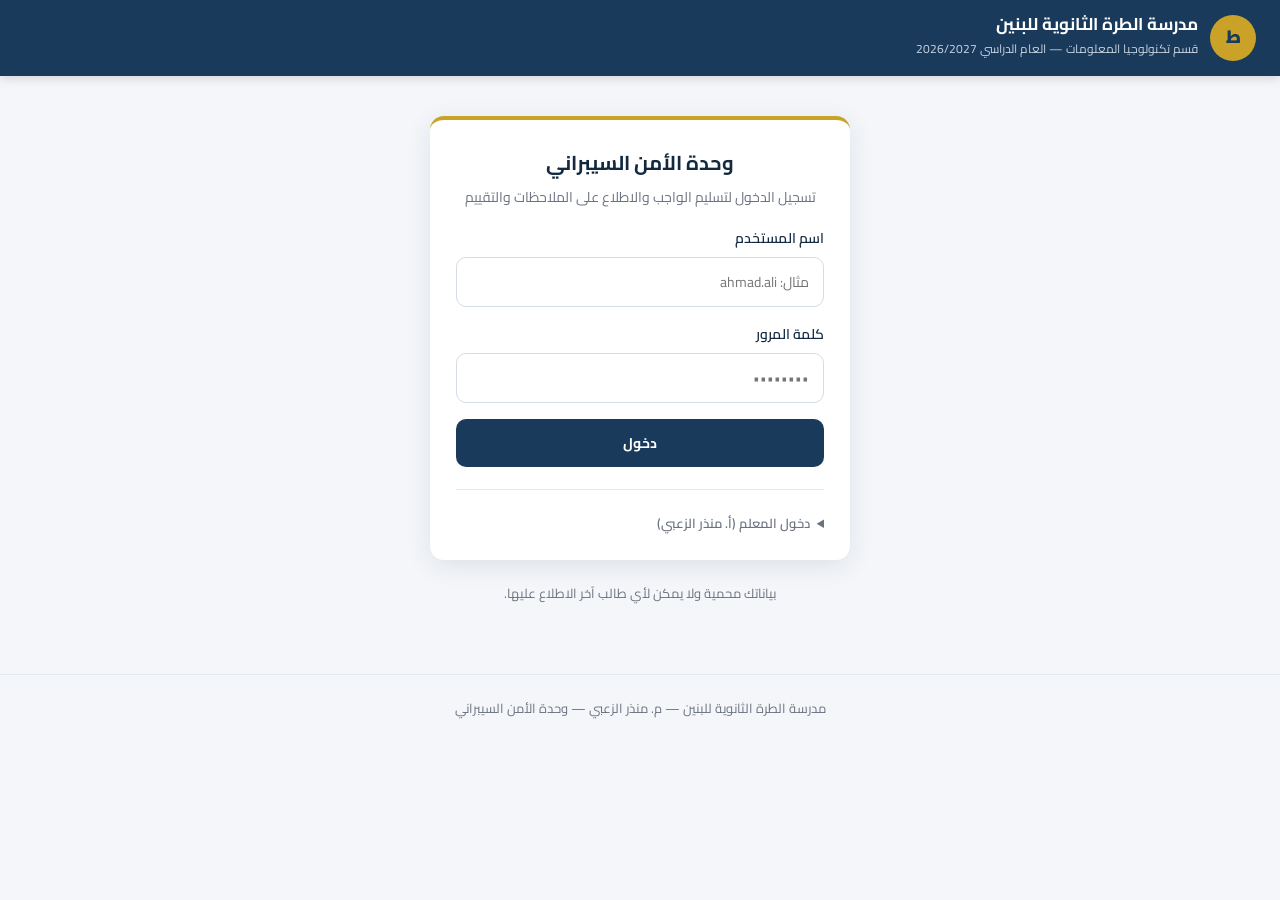
<file: index.html>
<!DOCTYPE html>
<html lang="ar" dir="rtl">
<head>
  <meta charset="UTF-8">
  <meta name="viewport" content="width=device-width, initial-scale=1.0">
  <title>تسجيل الدخول — وحدة الأمن السيبراني</title>
  <link rel="stylesheet" href="style.css">
</head>
<body>

  <header class="topbar">
    <div class="brand">
      <div class="brand-logo">ط</div>
      <div>
        <h1>مدرسة الطرة الثانوية للبنين</h1>
        <small>قسم تكنولوجيا المعلومات — العام الدراسي 2026/2027</small>
      </div>
    </div>
  </header>

  <div class="container-narrow">
    <div class="card gold">
      <h2 style="text-align:center">وحدة الأمن السيبراني</h2>
      <p class="subtitle" style="text-align:center">
        تسجيل الدخول لتسليم الواجب والاطلاع على الملاحظات والتقييم
      </p>

      <div id="msg"></div>

      <form id="loginForm">
        <div class="form-group">
          <label for="username">اسم المستخدم</label>
          <input type="text" id="username" placeholder="مثال: ahmad.ali" required autocomplete="username">
        </div>
        <div class="form-group">
          <label for="password">كلمة المرور</label>
          <input type="password" id="password" placeholder="••••••••" required autocomplete="current-password">
        </div>
        <button type="submit" class="btn btn-primary btn-block">دخول</button>
      </form>

      <hr style="margin:22px 0;border:none;border-top:1px solid #e2e8f0">

      <details>
        <summary style="cursor:pointer;font-size:13px;color:var(--gray);font-weight:600">
          دخول المعلم (أ. منذر الزعبي)
        </summary>
        <form id="teacherForm" style="margin-top:14px">
          <div class="form-group">
            <label for="tpass">كلمة مرور المعلم</label>
            <input type="password" id="tpass" placeholder="كلمة مرور المعلم" required>
          </div>
          <button type="submit" class="btn btn-gold btn-block">دخول لوحة المعلم</button>
        </form>
      </details>
    </div>

    <p style="text-align:center;font-size:13px;color:var(--gray)">
      بياناتك محمية ولا يمكن لأي طالب آخر الاطلاع عليها.
    </p>
  </div>

  <footer>
    مدرسة الطرة الثانوية للبنين — م. منذر الزعبي — وحدة الأمن السيبراني
  </footer>

  <script src="data.js"></script>
  <script>
    // ===== كلمة مرور المعلم (يمكن تغييرها) =====
    const TEACHER_PASSWORD = 'Monzer@2026';

    const msg = document.getElementById('msg');
    function showMsg(text, type = 'error') {
      msg.innerHTML = `<div class="alert alert-${type}">${text}</div>`;
    }

    // ===== دخول الطالب =====
    document.getElementById('loginForm').addEventListener('submit', e => {
      e.preventDefault();
      const u = document.getElementById('username').value.trim();
      const p = document.getElementById('password').value;
      const student = DB.findByCredentials(u, p);
      if (!student) {
        showMsg('اسم المستخدم أو كلمة المرور غير صحيحة. راجع المعلم إذا نسيت بياناتك.', 'error');
        return;
      }
      DB.setSession('student', student.id, student.nameAr);
      window.location.href = 'student.html';
    });

    // ===== دخول المعلم =====
    document.getElementById('teacherForm').addEventListener('submit', e => {
      e.preventDefault();
      const p = document.getElementById('tpass').value;
      if (p !== TEACHER_PASSWORD) {
        showMsg('كلمة مرور المعلم غير صحيحة.', 'error');
        return;
      }
      DB.setSession('teacher', 0, 'م. منذر الزعبي');
      window.location.href = 'teacher.html';
    });
  </script>
</body>
</html>
</file>
<file: style.css>
/* ===== الخطوط والألوان ===== */
@import url('https://fonts.googleapis.com/css2?family=Cairo:wght@400;600;700;900&display=swap');

:root{
  --navy:#1a3a5c;
  --navy-dark:#12293f;
  --gold:#c9a227;
  --gold-light:#e8c862;
  --bg:#f4f6f9;
  --white:#ffffff;
  --gray:#6b7280;
  --green:#16a34a;
  --amber:#d97706;
  --red:#dc2626;
  --radius:14px;
  --shadow:0 6px 24px rgba(26,58,92,.10);
}

*{box-sizing:border-box;margin:0;padding:0}
html,body{height:100%}
body{
  font-family:'Cairo',sans-serif;
  background:var(--bg);
  color:var(--navy-dark);
  direction:rtl;
  line-height:1.7;
}

/* ===== الشريط العلوي ===== */
.topbar{
  background:var(--navy);
  color:#fff;
  padding:14px 24px;
  display:flex;
  align-items:center;
  justify-content:space-between;
  box-shadow:0 2px 10px rgba(0,0,0,.15);
  position:sticky;top:0;z-index:50;
}
.topbar .brand{display:flex;align-items:center;gap:12px}
.brand-logo{
  width:46px;height:46px;border-radius:50%;
  background:var(--gold);
  display:grid;place-items:center;
  font-weight:900;color:var(--navy);
  font-size:18px;flex-shrink:0;
}
.brand h1{font-size:17px;font-weight:700;line-height:1.2}
.brand small{font-size:12px;color:#c8d4e0;font-weight:400}
.topbar .user-chip{
  display:flex;align-items:center;gap:10px;
  font-size:14px;
}
.btn-logout{
  background:transparent;border:1px solid rgba(255,255,255,.4);
  color:#fff;padding:6px 14px;border-radius:8px;
  cursor:pointer;font-family:inherit;font-size:13px;
  transition:.2s;
}
.btn-logout:hover{background:var(--gold);color:var(--navy);border-color:var(--gold)}

/* ===== الحاوية ===== */
.container{max-width:1080px;margin:0 auto;padding:28px 20px}
.container-narrow{max-width:460px;margin:0 auto;padding:40px 20px}

/* ===== البطاقات ===== */
.card{
  background:var(--white);
  border-radius:var(--radius);
  box-shadow:var(--shadow);
  padding:26px;
  margin-bottom:22px;
  border-top:4px solid var(--navy);
}
.card.gold{border-top-color:var(--gold)}
.card h2{font-size:20px;margin-bottom:6px}
.card .subtitle{color:var(--gray);font-size:14px;margin-bottom:18px}

/* ===== شبكة المعلومات ===== */
.info-grid{display:grid;grid-template-columns:repeat(auto-fit,minmax(180px,1fr));gap:14px}
.info-box{
  background:#f8fafc;border:1px solid #e2e8f0;
  border-radius:10px;padding:14px;
}
.info-box .label{font-size:12px;color:var(--gray);margin-bottom:4px}
.info-box .value{font-size:16px;font-weight:700;color:var(--navy)}

/* ===== النماذج ===== */
.form-group{margin-bottom:16px}
.form-group label{display:block;font-size:14px;font-weight:600;margin-bottom:6px}
.form-group input,
.form-group textarea,
.form-group select{
  width:100%;padding:11px 14px;
  border:1.5px solid #d5dce5;border-radius:10px;
  font-family:inherit;font-size:14px;
  background:#fff;transition:.2s;
}
.form-group input:focus,
.form-group textarea:focus,
.form-group select:focus{
  outline:none;border-color:var(--gold);
  box-shadow:0 0 0 3px rgba(201,162,39,.15);
}

/* ===== الأزرار ===== */
.btn{
  display:inline-flex;align-items:center;justify-content:center;gap:8px;
  padding:11px 22px;border:none;border-radius:10px;
  font-family:inherit;font-size:14px;font-weight:700;
  cursor:pointer;transition:.2s;text-decoration:none;
}
.btn-primary{background:var(--navy);color:#fff}
.btn-primary:hover{background:var(--navy-dark)}
.btn-gold{background:var(--gold);color:var(--navy)}
.btn-gold:hover{background:var(--gold-light)}
.btn-danger{background:var(--red);color:#fff}
.btn-outline{background:transparent;border:1.5px solid var(--navy);color:var(--navy)}
.btn-outline:hover{background:var(--navy);color:#fff}
.btn:disabled{opacity:.5;cursor:not-allowed}
.btn-block{width:100%}

/* ===== التنبيهات ===== */
.alert{
  padding:12px 16px;border-radius:10px;font-size:14px;
  margin-bottom:16px;display:flex;gap:10px;align-items:flex-start;
}
.alert-info{background:#e0f2fe;color:#075985;border-right:4px solid #0284c7}
.alert-warn{background:#fef3c7;color:#92400e;border-right:4px solid var(--amber)}
.alert-error{background:#fee2e2;color:#991b1b;border-right:4px solid var(--red)}
.alert-success{background:#dcfce7;color:#166534;border-right:4px solid var(--green)}

/* ===== الشارة (Badge) ===== */
.badge{
  display:inline-block;padding:3px 12px;border-radius:999px;
  font-size:12px;font-weight:700;
}
.badge-green{background:#dcfce7;color:#166534}
.badge-amber{background:#fef3c7;color:#92400e}
.badge-red{background:#fee2e2;color:#991b1b}
.badge-gray{background:#e5e7eb;color:#374151}
.badge-grade{background:var(--gold);color:var(--navy);font-size:14px;padding:5px 16px}

/* ===== الجداول ===== */
.table-wrap{overflow-x:auto;border-radius:12px;border:1px solid #e2e8f0}
table{width:100%;border-collapse:collapse;font-size:14px;background:#fff}
thead{background:var(--navy);color:#fff}
th,td{padding:12px 14px;text-align:right}
th{font-weight:700;font-size:13px}
tbody tr{border-bottom:1px solid #eef2f7}
tbody tr:last-child{border-bottom:none}
tbody tr:hover{background:#f8fafc}

/* ===== منطقة رفع الملف ===== */
.dropzone{
  border:2px dashed #c3cedb;border-radius:12px;
  padding:34px 20px;text-align:center;
  background:#f8fafc;transition:.2s;cursor:pointer;
}
.dropzone:hover,.dropzone.dragover{
  border-color:var(--gold);background:#fffdf5;
}
.dropzone .icon{font-size:38px;margin-bottom:8px}
.dropzone p{font-size:14px;color:var(--gray)}
.dropzone strong{color:var(--navy)}
.file-selected{
  margin-top:12px;padding:10px 14px;background:#ecfdf5;
  border-radius:8px;font-size:13px;color:#166534;
  display:flex;align-items:center;justify-content:space-between;
}

/* ===== الملاحظات ===== */
.note-bubble{
  background:#f8fafc;border-right:4px solid var(--gold);
  border-radius:10px;padding:14px 16px;margin-bottom:12px;
}
.note-bubble .meta{font-size:12px;color:var(--gray);margin-top:6px}

/* ===== الاقرار (Modal) ===== */
.modal-overlay{
  position:fixed;inset:0;background:rgba(18,41,63,.65);
  display:none;align-items:center;justify-content:center;
  z-index:100;padding:20px;
}
.modal-overlay.active{display:flex}
.modal{
  background:#fff;border-radius:16px;max-width:480px;width:100%;
  padding:28px;text-align:center;
  box-shadow:0 20px 60px rgba(0,0,0,.3);
}
.modal h3{margin-bottom:10px;color:var(--navy)}
.modal p{font-size:14px;color:var(--gray);margin-bottom:18px}
.ack-box{
  display:flex;align-items:flex-start;gap:10px;
  background:#f8fafc;border:1.5px solid #e2e8f0;
  border-radius:10px;padding:14px;text-align:right;
  margin-bottom:18px;
}
.ack-box input{width:18px;height:18px;margin-top:3px;accent-color:var(--gold);flex-shrink:0}
.ack-box label{font-size:13.5px;font-weight:600;cursor:pointer}

/* ===== التقييم ===== */
.grade-reveal{
  text-align:center;padding:30px 20px;
  background:linear-gradient(135deg,#f8fafc,#eef2f7);
  border-radius:12px;
}
.grade-reveal .big{font-size:52px;font-weight:900;color:var(--gold);line-height:1}
.grade-reveal .code{font-size:13px;color:var(--gray);margin-top:6px}

/* ===== التذييل ===== */
footer{
  text-align:center;padding:22px;font-size:13px;
  color:var(--gray);border-top:1px solid #e2e8f0;
  margin-top:30px;
}

/* ===== استجابة الجوال ===== */
@media(max-width:600px){
  .topbar{padding:12px 14px}
  .brand h1{font-size:14px}
  .brand small{display:none}
  .container{padding:18px 14px}
  .card{padding:18px}
  th,td{padding:9px 10px;font-size:13px}
}
</file>
